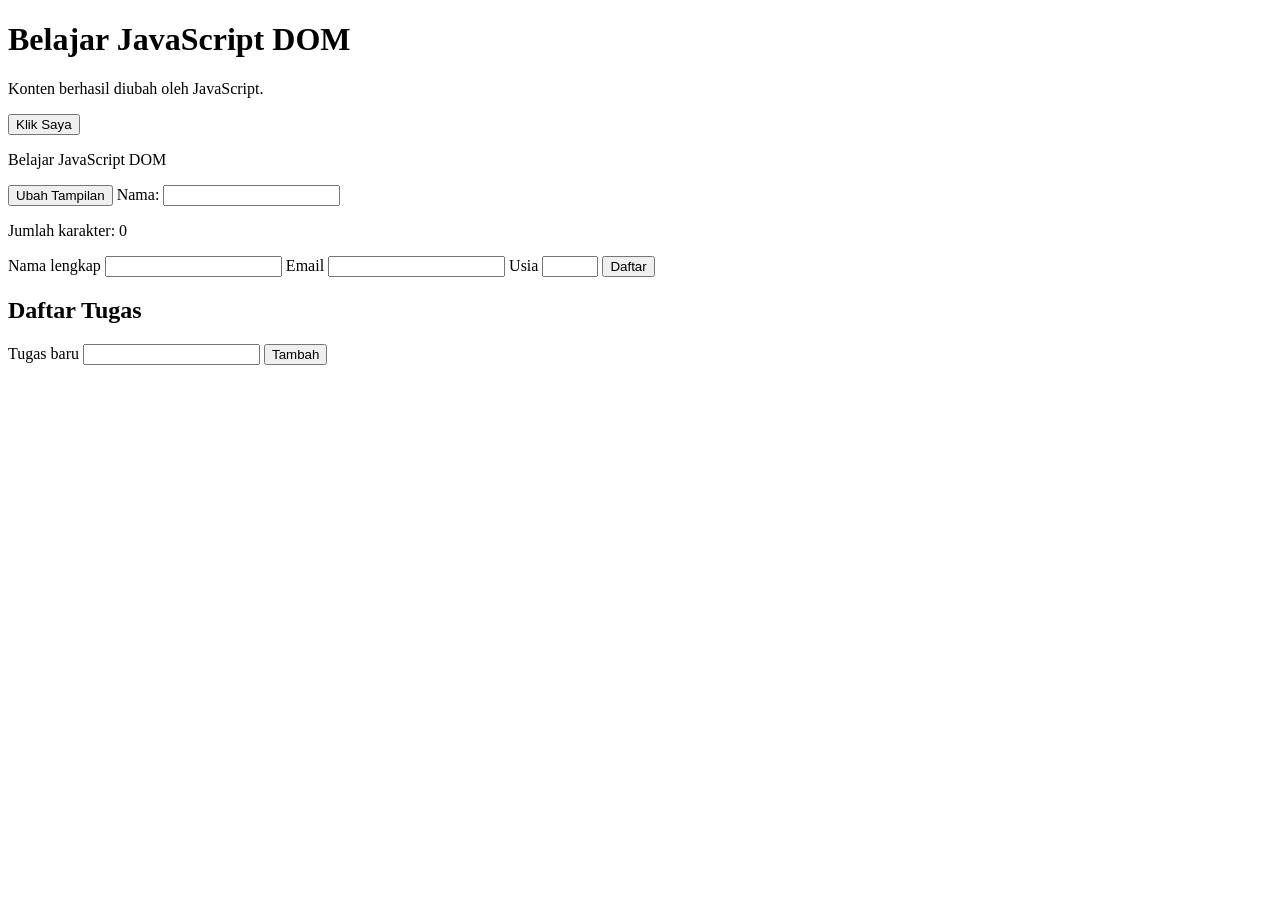
<file: index.html>
<!doctype html>
<html lang="id">
  <head>
    <meta charset="UTF-8" />
    <meta name="viewport" content="width=device-width, initial-scale=1.0" />
    <title>Praktikum DOM dan Event</title>
    <link rel="stylesheet" href="style.css" />
    <script src="script.js" defer></script>
  </head>
  <body>
    <h1 id="judul">Latihan DOM</h1>
    <p id="pesan">Belum ada tindakan.</p>
    <button id="tombolAksi" type="button">Klik Saya</button>
    <p id="teksGaya">Belajar JavaScript DOM</p>
    <button id="tombolGaya">Ubah Tampilan</button>
    <label for="namaInput">Nama:</label>
    <input type="text" id="namaInput" maxlength="40" />
    <p>Jumlah karakter: <span id="jumlahKarakter">0</span></p>
  </body>
  <body>
    <form id="formPendaftaran" novalidate>
      <label for="nama">Nama lengkap</label>
      <input id="nama" name="nama" type="text" />

      <label for="email">Email</label>
      <input id="email" name="email" type="email" />

      <label for="usia">Usia</label>
      <input id="usia" name="usia" type="number" min="17" max="100" />

      <button type="submit">Daftar</button>
    </form>

    <p id="pesanForm" aria-live="polite"></p>
  </body>
  <body>
    <section>
      <h2>Daftar Tugas</h2>
      <label for="inputTugas">Tugas baru</label>
      <input id="inputTugas" type="text" />
      <button id="tambahTugas" type="button">Tambah</button>
      <p id="pesanTugas" aria-live="polite"></p>
      <ul id="daftarTugas"></ul>
    </section>
  </body>
</html>
</file>
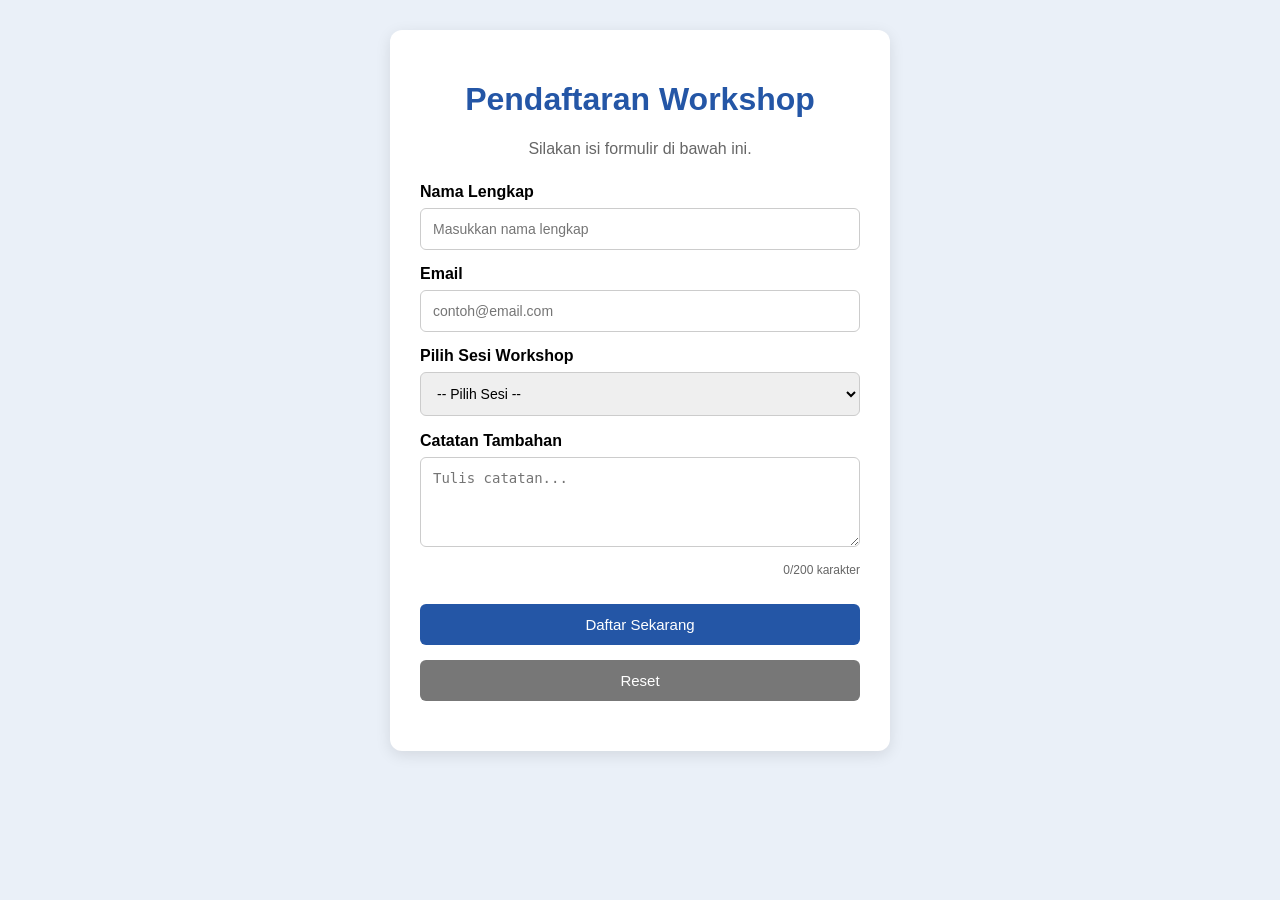
<file: Mini Project Form Pendaftaran Workshop/index.html>
<!doctype html>
<html lang="id">
  <head>
    <meta charset="UTF-8" />
    <meta name="viewport" content="width=device-width, initial-scale=1.0" />
    <title>Form Pendaftaran Workshop</title>
    <link rel="stylesheet" href="style.css" />
    <script src="script.js" defer></script>
  </head>
  <body>
    <div class="container">
      <h1>Pendaftaran Workshop</h1>
      <p class="subtitle">Silakan isi formulir di bawah ini.</p>

      <form id="formWorkshop">
        <label for="nama">Nama Lengkap</label>
        <input type="text" id="nama" placeholder="Masukkan nama lengkap" />
        <small id="errorNama"></small>

        <label for="email">Email</label>
        <input type="email" id="email" placeholder="contoh@email.com" />
        <small id="errorEmail"></small>

        <label for="sesi">Pilih Sesi Workshop</label>
        <select id="sesi">
          <option value="">-- Pilih Sesi --</option>
          <option value="Sesi Pagi">Sesi Pagi</option>
          <option value="Sesi Siang">Sesi Siang</option>
          <option value="Sesi Sore">Sesi Sore</option>
        </select>
        <small id="errorSesi"></small>

        <p id="pilihanSesi"></p>

        <label for="catatan">Catatan Tambahan</label>
        <textarea
          id="catatan"
          maxlength="200"
          placeholder="Tulis catatan..."
        ></textarea>

        <p id="hitungKarakter">0/200 karakter</p>

        <button type="submit">Daftar Sekarang</button>
        <button type="reset" class="reset">Reset</button>
      </form>

      <div id="hasil"></div>
    </div>
  </body>
</html>
</file>
<file: style.css>
.highlight {
  color: #173f75;
  background-color: #e6f1ff;
  border-left: 4px solid #3478c8;
  padding: 12px;
}
.teks-besar {
  font-size: 1.4rem;
}

.selesai span {
  text-decoration: line-through;
  color: #687386;
}

li {
  margin-bottom: 8px;
}
</file>
<file: Mini Project Form Pendaftaran Workshop/style.css>
* {
  box-sizing: border-box;
}

body {
  font-family: Arial, sans-serif;
  background: #eaf0f8;
  margin: 0;
  padding: 30px 15px;
}

.container {
  max-width: 500px;
  margin: auto;
  background: white;
  padding: 30px;
  border-radius: 12px;
  box-shadow: 0 4px 15px rgba(0, 0, 0, 0.1);
}

h1 {
  text-align: center;
  color: #2456a6;
}

.subtitle {
  text-align: center;
  color: #666;
  margin-bottom: 25px;
}

label {
  display: block;
  margin-top: 15px;
  font-weight: bold;
}

input,
select,
textarea {
  width: 100%;
  padding: 12px;
  margin-top: 7px;
  border: 1px solid #ccc;
  border-radius: 6px;
  font-size: 14px;
}

textarea {
  resize: vertical;
  min-height: 90px;
}

small {
  color: red;
  display: block;
  margin-top: 5px;
}

#hitungKarakter {
  text-align: right;
  color: #666;
  font-size: 12px;
}

#pilihanSesi {
  color: #2456a6;
  font-weight: bold;
}

button {
  width: 100%;
  padding: 12px;
  margin-top: 15px;
  border: none;
  border-radius: 6px;
  background: #2456a6;
  color: white;
  cursor: pointer;
  font-size: 15px;
}

button:hover {
  background: #163d7b;
}

button.reset {
  background: #777;
}

button.reset:hover {
  background: #555;
}

#hasil {
  margin-top: 20px;
  text-align: center;
  font-weight: bold;
}

.sukses {
  color: green;
}

.gagal {
  color: red;
}

@media (max-width: 600px) {
  .container {
    padding: 20px;
  }

  h1 {
    font-size: 24px;
  }
}
</file>
